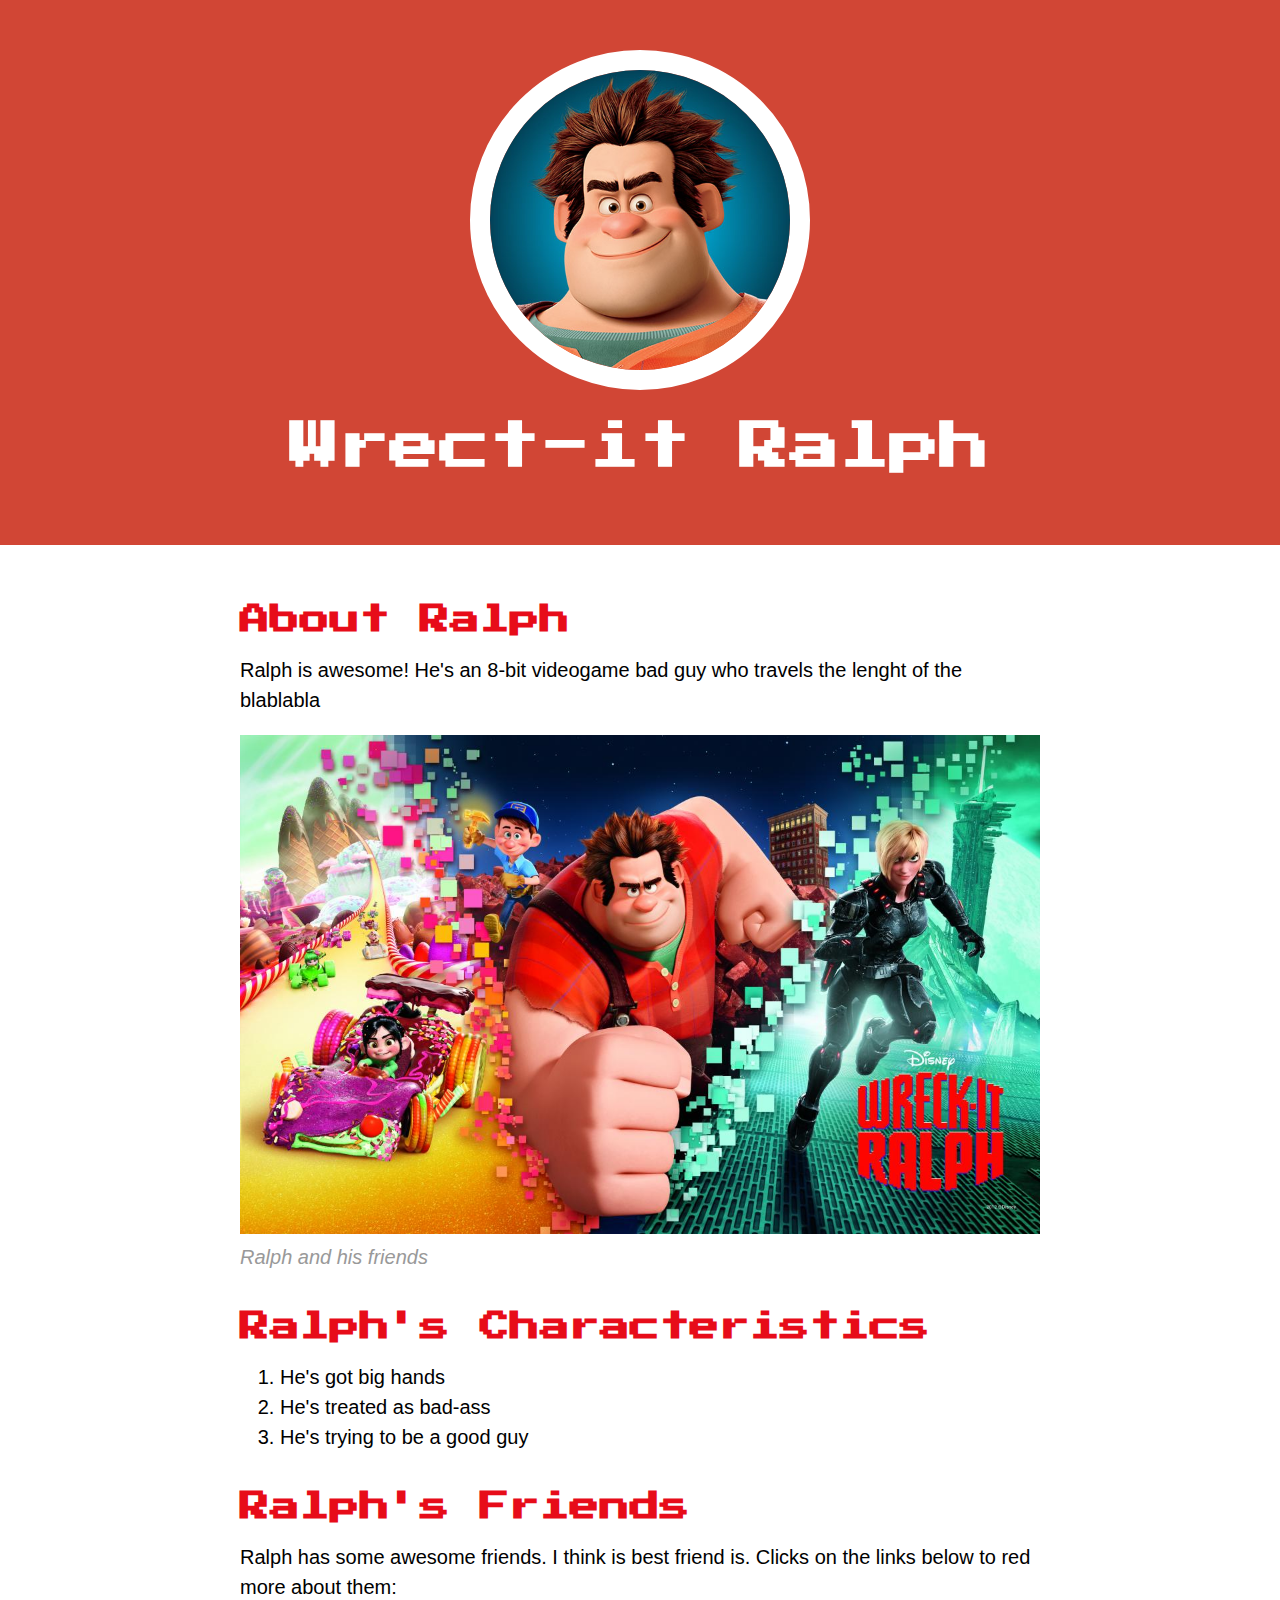
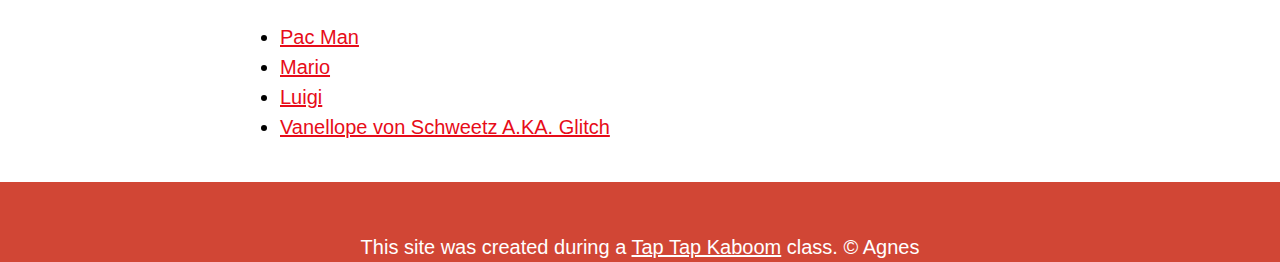
<file: index.html>
<!DOCTYPE html>
<html>
<head>
	<title>Wreck-it Ralph</title>
	<link rel="icon" href="img/ralph-avatar.jpeg">
	<link href="https://fonts.googleapis.com/css?family=Press+Start+2P&display=swap" rel="stylesheet">
	<link rel="stylesheet" type="text/css" href="css/hero.css">
</head>
<body>
	<!-- header element-->
	<header>
		<img src="img/ralph-avatar.jpeg">
		<h1>Wrect-it Ralph</h1>
	</header>

	<!-- main element -->
	<main>

		<h2>About Ralph</h2>
		<p>Ralph is awesome! He's an 8-bit videogame bad guy who travels the lenght of the blablabla</p>
		<img src="img/ralph-big.jpeg">
		<p class="caption">Ralph and his friends</p>
		<h2>Ralph's Characteristics</h2>
		<ol>
			<li>He's got big hands</li>
			<li>He's treated as bad-ass</li>
			<li>He's trying to be a good guy</li>

		</ol>

		<!-- Friends -->

		<h2>Ralph's Friends</h2>
		<p>Ralph has some awesome friends. I think is best friend is. Clicks on the links below to red more about them:</p>
		<ul>
			
			<li><a target="_black" href="https://en.wikipedia.org/wiki/Mario">Pac Man</a></li>
			<li><a target="_black" href="https://en.wikipedia.org/wiki/Mario">Mario</a></li>
			<li><a target="_black" href="https://en.wikipedia.org/wiki/Luigi">Luigi</a></li>
			<li><a target="_black" href="https://disney.fandom.com/wiki/Vanellope_von_Schweetz">Vanellope von Schweetz A.KA. Glitch</a></li>
		</ul>

	</main>

	<footer>
		
		<p>This site was created during a <a target="_black" href="https://taptapkaboom.com">Tap Tap Kaboom</a> class. &copy; Agnes </p>
	</footer>

</body>
</html>
</file>
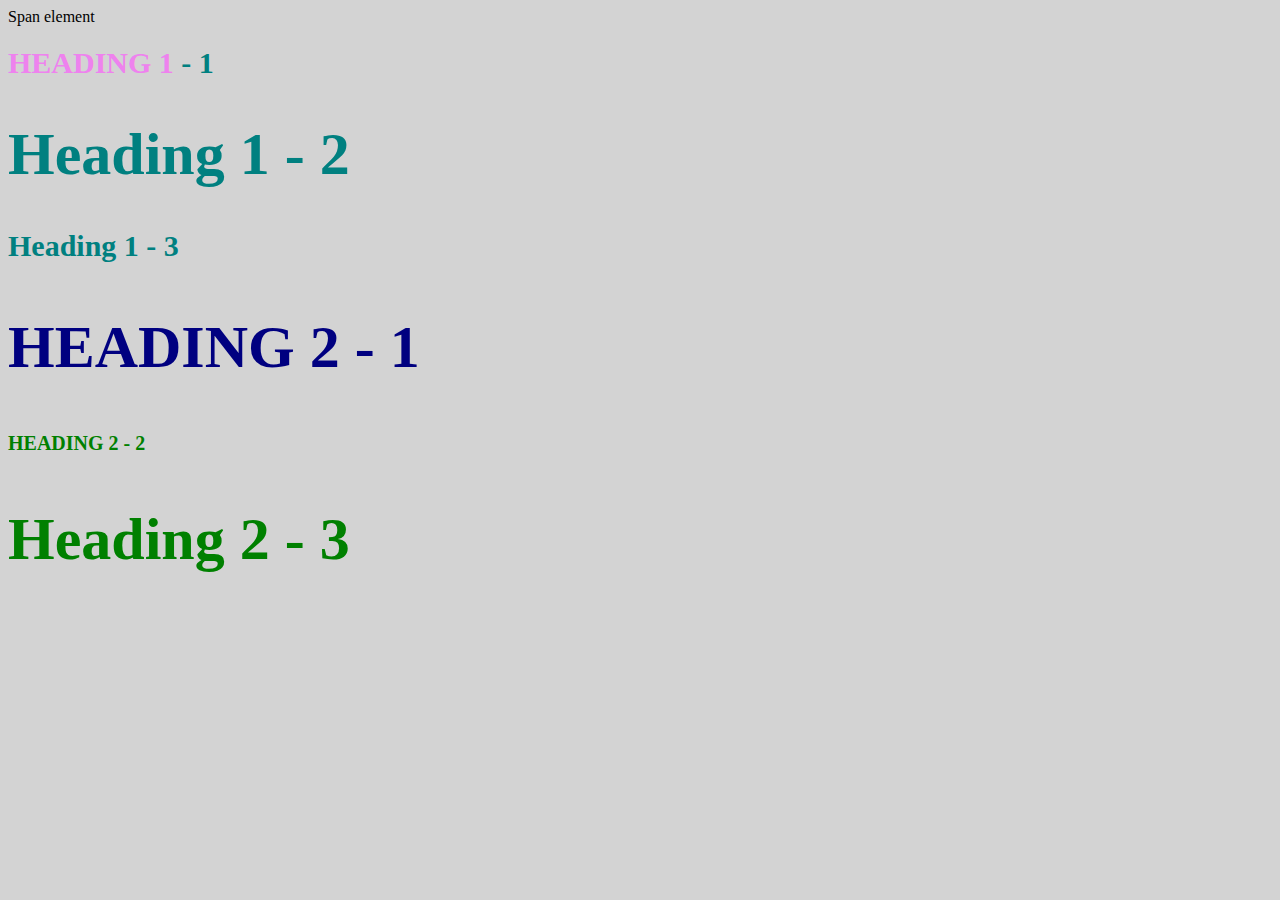
<file: style-test.html>
<!DOCTYPE html>
<html>
<head>
	<title>Style test</title>
	<link rel="stylesheet" type="text/css" href="css/test.css">
</head>
<body>
	<span>Span element</span>
	<h1 class="uppercase"><span>Heading 1</span> - 1</h1>
	<h1 class="big">Heading 1 - 2</h1>
	<h1>Heading 1 - 3</h1>
	<h2 class="big uppercase">Heading 2 - 1</h1>
	<h2 class="uppercase">Heading 2 - 2</h1>
	<h2 class="big">Heading 2 - 3</h1>

</body>
</html>
</file>
<file: css/hero.css>
body {
	margin: 0px;
	font-family: Helvetica, Ariel, sans-serif;
	font-size: 20px;
	line-height: 30px;


}

header{

	background-color: #d14635;
	text-align: center;
	padding-top: 50px;
	padding-bottom: 50px;
}


h1, h2{
	font-family: 'Press Start 2P', cursive;
}

/* header styles */


header h1{
	color: white;
	font-size: 50px;
}

header img{
	border-radius: 170px;
	width: 300px;
	border: 20px solid white;
}



main{
	max-width: 800px;
	margin: 0 auto;
	padding: 20px;
}

main img{
	max-width: 100%;
}


h2{
	font-size: 30px;
	color: #e70c19;
	margin: 40px 0 10px;
}

a{
	color: #e70c19;
}

a:hover{
	color: white;
	background-color: #483a94;
}

footer{
	background-color: #d14635;
	text-align: center;
	color: white;
	padding-top: 50px;
}

footer p{
	margin: 0;
}

footer a{
	color: white;
}

footer a:hover{
	opacity: .5;
	background-color: transparent;
}


p.caption{
	color: #999999;
	font-style: italic;
	margin-top: 0;
}
</file>
<file: css/test.css>
body{
background-color: lightgrey;

}

h1{
	font-size: 30px;
	color: teal;
}

h2{

	color: red;
	font-size: 20px;
}

h2{

	color: green;
}

.big{

	font-size: 60px;
}
.uppercase{

	text-transform: uppercase;
}

.big.uppercase{

	color: navy;
}

h1 span{
	color: violet;
}
</file>
